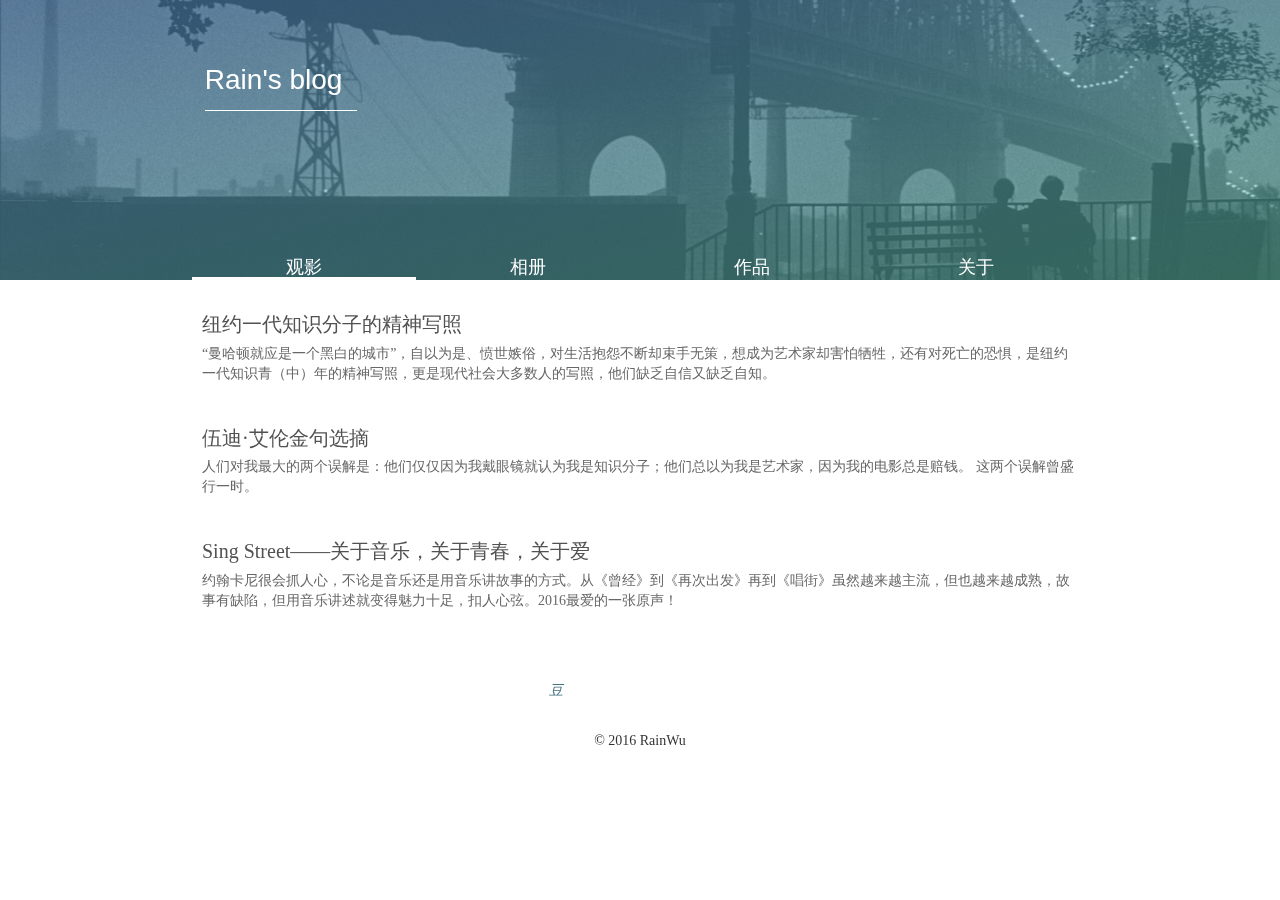
<file: index.html>
<!DOCTYPE html PUBLIC "-//W3C//DTD XHTML 1.0 Transitional//EN" "http://www.w3.org/TR/xhtml1/DTD/xhtml1-transitional.dtd">
<html lang="en">
<head>
    <meta charset="UTF-8">
    <title>掩口胡卢的博客</title>
    <link rel="stylesheet" href="CSS/bootstrap.min.css">
    <link rel="stylesheet" href="CSS/style.css">
	<link href="http://cdn.staticfile.org/font-awesome/4.2.0/css/font-awesome.min.css" rel="stylesheet" type="text/css">
</head>
<body>
<div class="head">
    <div class="head-cover">
        <div class="intro">
            <small>Rain's blog</small>
        </div>
    </div>
</div>



<div class="main">
	<div class="st-container">
		<!--nav begin-->
		<input type="radio" name="radio-set" checked="checked"  id="st-control-1" data-page="1">
		<a href="#st-panel-1">观影</a>
		<input type="radio" name="radio-set"  id="st-control-2" data-page="2">
		<a href="#st-panel-2">相册</a>
		<input type="radio" name="radio-set"  id="st-control-3" data-page="3">
		<a href="#st-panel-3">作品</a>
		<input type="radio" name="radio-set"  id="st-control-4" data-page="4">
		<a href="#st-panel-4">关于</a>
		<!--nav end-->
		<div class="st-scroll">
			<section class="st-panel" id="st-panel-1">
				<div class="article">
					<div class="title"><a href="articles/manhattan.html">纽约一代知识分子的精神写照</a></div>
					<div class="brief">“曼哈顿就应是一个黑白的城市”，自以为是、愤世嫉俗，对生活抱怨不断却束手无策，想成为艺术家却害怕牺牲，还有对死亡的恐惧，是纽约一代知识青（中）年的精神写照，更是现代社会大多数人的写照，他们缺乏自信又缺乏自知。</div>
				</div>
				<div class="article">
					<div class="title"><a href="articles/woodyallen.html">伍迪·艾伦金句选摘</a></div>
					<div class="brief">人们对我最大的两个误解是：他们仅仅因为我戴眼镜就认为我是知识分子；他们总以为我是艺术家，因为我的电影总是赔钱。 这两个误解曾盛行一时。</div>
				</div>
				<div class="article">
					<div class="title"><a href="articles/singstreet.html">Sing Street——关于音乐，关于青春，关于爱</a></div>
					<div class="brief">约翰卡尼很会抓人心，不论是音乐还是用音乐讲故事的方式。从《曾经》到《再次出发》再到《唱街》虽然越来越主流，但也越来越成熟，故事有缺陷，但用音乐讲述就变得魅力十足，扣人心弦。2016最爱的一张原声！</div>
				</div>
			</section>
			<section class="st-panel" id="st-panel-2">
				<p></p>
			</section>
			<section class="st-panel" id="st-panel-3">
				<div class="work-wrap">
					<div class="time">2016-6</div>
					<div class="work">
						<img class="work-img" src="img/moview.jpg"/>
						<div class="description">
							JSP程序设计结课作业，
							以小组形式完成，并在组内担任前端开发、网页内容读取以及操作数据库数据等工作。
							前端部分运用HTML/CSS完成，部分样式使用bootstrap框架完成。
							服务器端运用JSP生成页面上的动态内容以及处理请求。
							数据库建立运用MySQL，并使用JDBC连接数据库。
						</div>
					</div>
				</div>
				<div class="work-wrap">
					<div class="time">2015-2016</div>
					<div class="work">
						<img class="work-img" src="img/posts.jpg"/>
						<div class="description">
							自制电影海报练习
						</div>
					</div>
				</div>
			</section>
			<section class="st-panel" id="st-panel-4">
				<img src="img/resume.png" id="portrait">
				<div class="resume">
					<p class="name">吴心雨</p>
					<p>
						自诩迷影青年，热爱伍迪·艾伦、埃里克·侯麦、安东尼奥尼
					</p>
					<p>
						努力学习前端开发……
					</p>
				</div>
			</section>
		</div>
	</div>
</div>

<!--底部-->

<div class="foot">
    <div class="links">
        <a target="_blank" href="https://www.douban.com/people/91192061/">
            <span class="fa-stack fa-lg">
                <i class="fa fa-circle fa-stack-2x"></i>
                <i class="fa fa-stack-1x fa-inverse">豆</i>
            </span>
        </a>
        <a target="_blank" href="http://weibo.com/rosesyomyo/ ">
            <span class="fa-stack fa-lg">
                <i class="fa fa-circle fa-stack-2x"></i>
                <i class="fa fa-weibo fa-stack-1x fa-inverse"></i>
            </span>
        </a>
        <a target="_blank" href="https://twitter.com/wxy345824684">
            <span class="fa-stack fa-lg">
                <i class="fa fa-circle fa-stack-2x"></i>
                <i class="fa fa-twitter fa-stack-1x fa-inverse"></i>
            </span>
        </a>
        <a target="_blank" href="https://github.com/rainwuxy">
            <span class="fa-stack fa-lg">
                <i class="fa fa-circle fa-stack-2x"></i>
                <i class="fa fa-github fa-stack-1x fa-inverse"></i>
            </span>
        </a>
    </div>
    &copy; 2016 RainWu
</div>
<script type="text/javascript" src="JS/jquery-1.12.1.min.js"></script>
<script type="text/javascript" src="JS/set-position.js"></script>
</body>
</html>
</file>
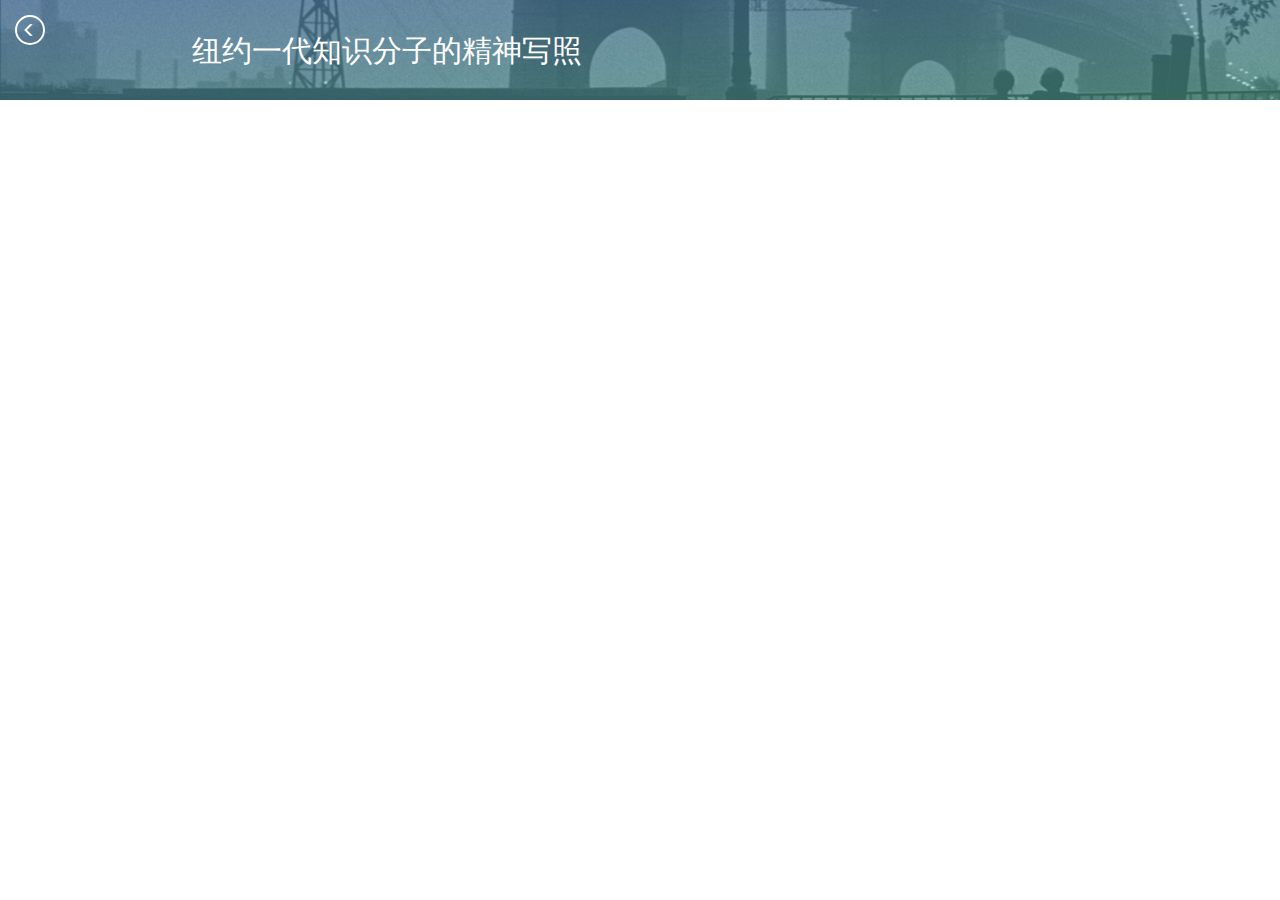
<file: articles/manhattan.html>
<!DOCTYPE html>
<html lang="en">
<head>
    <meta charset="UTF-8">
    <title>观影|纽约一代知识分子的精神写照</title>
	<link rel="stylesheet" href="https://maxcdn.bootstrapcdn.com/bootstrap/3.3.7/css/bootstrap.min.css" integrity="sha384-BVYiiSIFeK1dGmJRAkycuHAHRg32OmUcww7on3RYdg4Va+PmSTsz/K68vbdEjh4u" crossorigin="anonymous">
    <link rel="stylesheet" href="../CSS/style.css">
</head>
<body>
<div class="article-head" id="manhattan">
    <div class="article-head-cover">
		<a href="../index.html">
			<div class="back"><span class="glyphicon glyphicon-menu-left"></span></div>
		</a>
        <div class="article-title">
            纽约一代知识分子的精神写照
        </div>
    </div>
</div>
</body>
</html>
</file>
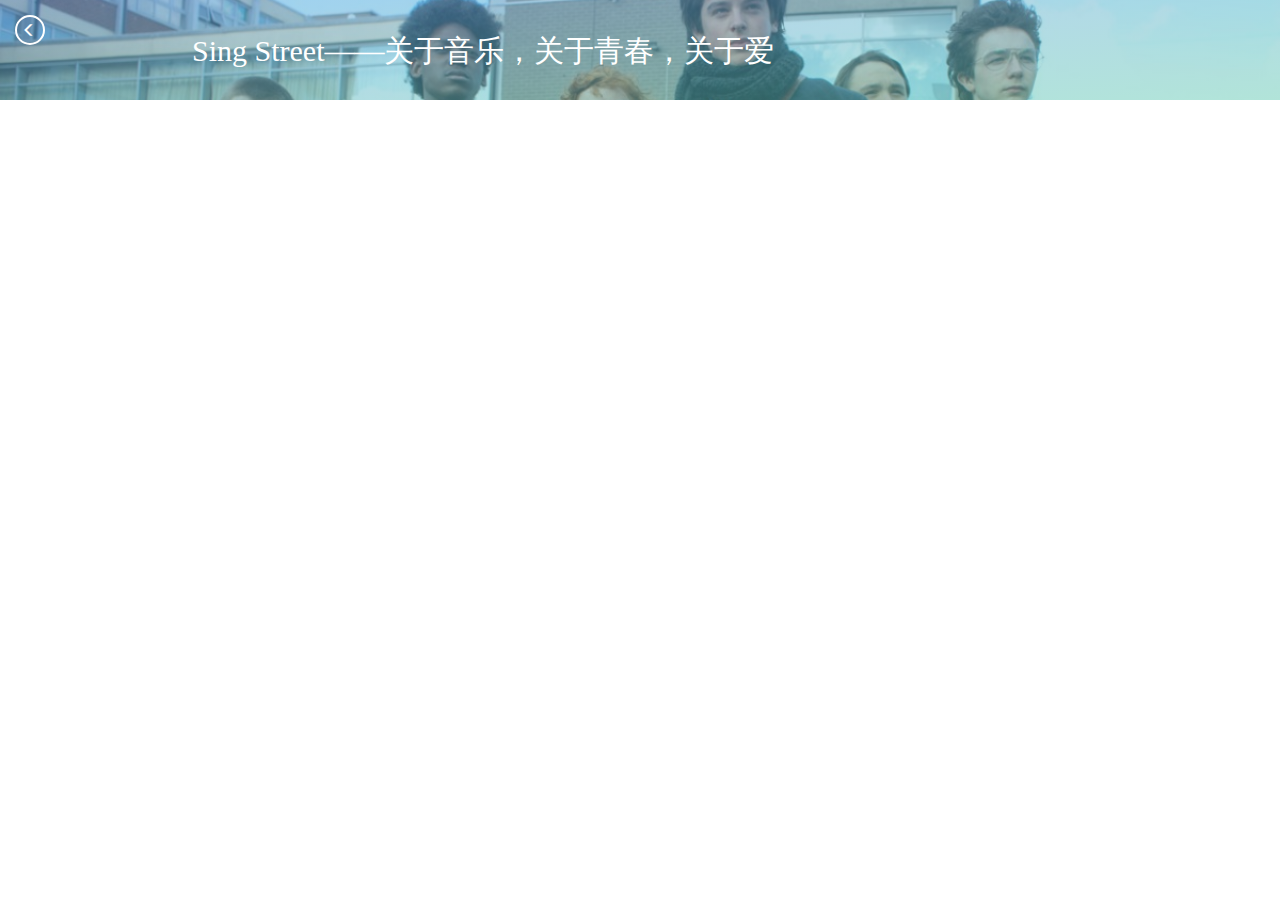
<file: articles/singstreet.html>
<!DOCTYPE html>
<html lang="en">
<head>
    <meta charset="UTF-8">
    <title>观影|Sing Street——关于音乐，关于青春，关于爱</title>
    <link rel="stylesheet" href="https://maxcdn.bootstrapcdn.com/bootstrap/3.3.7/css/bootstrap.min.css" integrity="sha384-BVYiiSIFeK1dGmJRAkycuHAHRg32OmUcww7on3RYdg4Va+PmSTsz/K68vbdEjh4u" crossorigin="anonymous">
    <link rel="stylesheet" href="../CSS/style.css">
</head>
<body>
<div class="article-head" id="singstreet">
    <div class="article-head-cover">
		<a href="../index.html">
			<div class="back"><span class="glyphicon glyphicon-menu-left"></span></div>
		</a>
        <div class="article-title">
            Sing Street——关于音乐，关于青春，关于爱
        </div>
    </div>
</div>
<div class="main">
    <div class="content">
		<iframe frameborder="no" border="0" marginwidth="0" marginheight="0" width=330 height=86 src="http://music.163.com/outchain/player?type=2&id=407185493&auto=0&height=66"></iframe>
    </div>
</div>
</body>
</html>
</file>
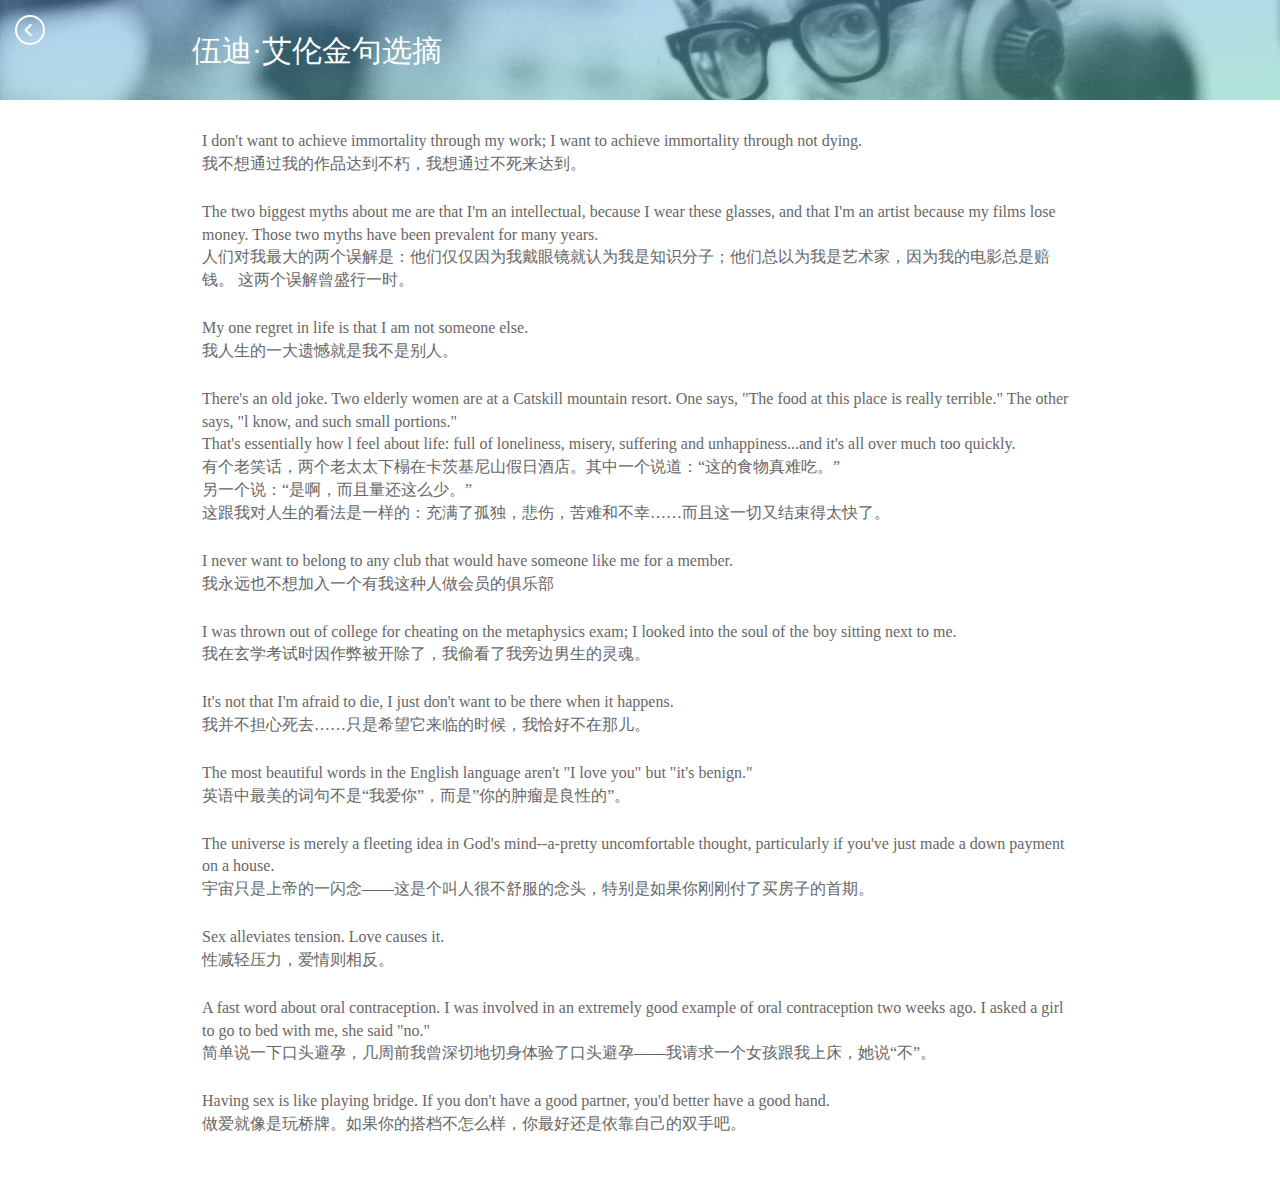
<file: articles/woodyallen.html>
<!DOCTYPE html>
<html lang="en">
<head>
    <meta charset="UTF-8">
    <title>观影|伍迪·艾伦金句选摘</title>
    <link rel="stylesheet" href="https://maxcdn.bootstrapcdn.com/bootstrap/3.3.7/css/bootstrap.min.css" integrity="sha384-BVYiiSIFeK1dGmJRAkycuHAHRg32OmUcww7on3RYdg4Va+PmSTsz/K68vbdEjh4u" crossorigin="anonymous">
    <link rel="stylesheet" href="../CSS/style.css">
</head>
<body>
<div class="article-head" id="woody">
    <div class="article-head-cover">
		<a href="../index.html">
			<div class="back"><span class="glyphicon glyphicon-menu-left"></span></div>
		</a>
        <div class="article-title">
            伍迪·艾伦金句选摘
        </div>
    </div>
</div>
<div class="content">
	<p>
		I don't want to achieve immortality through my work; I want to achieve immortality through not dying. </br>
		我不想通过我的作品达到不朽，我想通过不死来达到。
	</p>
	<p>
		The two biggest myths about me are that I'm an intellectual, because I wear these glasses, and that I'm an artist because my films lose money. Those two myths have been prevalent for many years.</br>
		人们对我最大的两个误解是：他们仅仅因为我戴眼镜就认为我是知识分子；他们总以为我是艺术家，因为我的电影总是赔钱。 这两个误解曾盛行一时。
	</p>
	<p>
		My one regret in life is that I am not someone else.</br>
		我人生的一大遗憾就是我不是别人。
	</p>
	<p>
		There's an old joke. Two elderly women are at a Catskill mountain resort. One says, "The food at this place is really terrible."
		The other says, "l know, and such small portions."</br>
		That's essentially how l feel about life: full of loneliness, misery, suffering and unhappiness...and it's all over much too quickly.</br>
		有个老笑话，两个老太太下榻在卡茨基尼山假日酒店。其中一个说道：“这的食物真难吃。”</br>
		另一个说：“是啊，而且量还这么少。”</br>
		这跟我对人生的看法是一样的：充满了孤独，悲伤，苦难和不幸……而且这一切又结束得太快了。</br>
	</p>
	<p>
		I never want to belong to any club that would have someone like me for a member.</br>
		我永远也不想加入一个有我这种人做会员的俱乐部
	</p>
	<p>
		I was thrown out of college for cheating on the metaphysics exam; I looked into the soul of the boy sitting next to me.</br>
		我在玄学考试时因作弊被开除了，我偷看了我旁边男生的灵魂。
	</p>
	<p>
		It's not that I'm afraid to die, I just don't want to be there when it happens.</br>
		我并不担心死去……只是希望它来临的时候，我恰好不在那儿。
	</p>
	<p>
		The most beautiful words in the English language aren't "I love you" but "it's benign."</br>
		英语中最美的词句不是“我爱你”，而是”你的肿瘤是良性的”。
	</p>
	<p>
		The universe is merely a fleeting idea in God's mind--a-pretty uncomfortable thought, particularly if you've just made a down payment on a house.  </br>
		宇宙只是上帝的一闪念——这是个叫人很不舒服的念头，特别是如果你刚刚付了买房子的首期。
	</p>
	<p>
		Sex alleviates tension. Love causes it.</br>
		性减轻压力，爱情则相反。
	</p>
	<p>
		A fast word about oral contraception. I was involved in an extremely good example of oral contraception two weeks ago. I asked a girl to go to bed with me, she said "no."</br>
		简单说一下口头避孕，几周前我曾深切地切身体验了口头避孕——我请求一个女孩跟我上床，她说“不”。
	</p>
	<p>
		Having sex is like playing bridge. If you don't have a good partner, you'd better have a good hand.</br>
		做爱就像是玩桥牌。如果你的搭档不怎么样，你最好还是依靠自己的双手吧。
	</p>
</div>
</body>
</html>
</file>
<file: CSS/style.css>
@CHARSET "UTF-8";
*{
    margin:0;
    padding: 0;
}
html{
	width:100%;
	overflow-x:hidden;
}
body{
	/* width:100%;
	height:auto;
	position:fixed; */
	overflow:auto;
    margin:0 auto;
    font-family: "Microsoft YaHei";
    -webkit-font-smoothing: antialiased;
	overflow-x:hidden;
}
a:hover,a:focus{
    text-decoration:none;
    outline:none;
    -moz-outline:none;
}


/* ͷ������ */
.head{
    margin: 0 auto;
    width: 100%;
    height: 280px;
    position: relative;
    /*box-shadow: 0px 1px 2px #888888;*/
    background: url('../img/manhattan.jpg') no-repeat;
    background-size:100%;
    background-position:0 75%;
}
.head-cover{
    margin: 0 auto;
    width: 100%;
    height: 280px;
    z-index: 101;
    position: absolute;
    background: -webkit-linear-gradient(left top, rgba(101,163,227,0.5), rgba(101,202,180,0.5)); /* Safari 5.1 - 6.0 */
    background: -o-linear-gradient(bottom right, rgba(101,163,227,0.5), rgba(101,202,180,0.5)); /* Opera 11.1 - 12.0 */
    background: -moz-linear-gradient(bottom right, rgba(101,163,227,0.5), rgba(101,202,180,0.5)); /* Firefox 3.6 - 15 */
    background: linear-gradient(to bottom right, rgba(101,163,227,0.5), rgba(101,202,180,0.5)); /* ��׼���﷨ */
}
.intro{
    margin: 0 auto;
    margin-top: 50px;
    position: relative;
    left:1%;
    width:70%;
    height:200px;
    text-align: left;
    color: white;
    z-index: 102;
}
.intro small{
    display: block;
    width: 17%;
    padding-top: 10px;
    padding-bottom: 10px;
    font-family: Arial;
    font-size: 28px;
    border-bottom: 1px solid #fff;
}

/* Index */
.main{
    width:100%;
    top: 300px;
	bottom:0;
    position: absolute;
}
.main .st-container{
	width:400%;
	height:auto;
	position:absolute;
	left:0;
	top:-50px;
	overflow:hidden;
}
.st-container>input,
.st-container>a{
	width:4.375%;
	height:30px;
	position:absolute;
	top:0;
	line-height:34px;
	cursor:pointer;
}

.st-container>input{
	margin:0;
	opacity:0;
	z-index:1000;
}
.st-container>a{
	z-index:102;
	font-size:18px;
	background:transparent;
	text-align:center;
	color:#fff;
}

#st-control-1,#st-control-1+a{
	left:3.75%;
}
#st-control-2,#st-control-2+a{
	left:8.125%;
}
#st-control-3,#st-control-3+a{
	left:12.5%;
}
#st-control-4,#st-control-4+a{
	left:16.875%;
}
.st-container input:checked+a{
	border-bottom:3px solid rgba(255,255,255,1) !important;
}
.st-container input:hover+a{
	border-bottom:3px solid rgba(255,255,255,0.5);
}

.st-scroll,.st-panel{
	top:30px;
	height:auto;
	position:relative;
}
.st-panel{
	width:17.5%;
	margin-left:3.75%;
	margin-right:3.75%;
	float:left;
	overflow:hidden;
}
.st-scroll{
	left:0;
	top:0;
	width:100%;
	overflow:hidden;
	-webkit-transform:translate3d(0,0,0);
	-moz-transform:translate3d(0,0,0);
	-o-transform:translate3d(0,0,0);
	-ms-transform:translate3d(0,0,0);
	transform:translate3d(0,0,0);
	-webkit-backface-visibility:hidden;
	-moz-transition:all 0.6s ease-in-out;
	-o-transition:all 0.6s ease-in-out;
	-ms-transition:all 0.6s ease-in-out;
	transition:all 0.6s ease-in-out;
}
#st-control-1:checked~.st-scroll{
	-webkit-transform:translateX(0%);
	-moz-transform:translateX(0%);
	-o-transform:translateX(0%);
	-ms-transform:translateX(0%);
	transform:translateX(0%);
}
#st-control-2:checked~.st-scroll{
	-webkit-transform:translateX(-25%);
	-moz-transform:translateX(-25%);
	-o-transform:translateX(-25%);
	-ms-transform:translateX(-25%);
	transform:translateX(-25%);
}
#st-control-3:checked~.st-scroll{
	-webkit-transform:translateX(-50%);
	-moz-transform:translateX(-50%);
	-o-transform:translateX(-50%);
	-ms-transform:translateX(-50%);
	transform:translateX(-50%);
}
#st-control-4:checked~.st-scroll{
	-webkit-transform:translateX(-75%);
	-moz-transform:translateX(-75%);
	-o-transform:translateX(-75%);
	-ms-transform:translateX(-75%);
	transform:translateX(-75%);
}
/* Ӱ��ҳ */
.article{
    margin-top: 20px;
    padding: 10px;
}
.article a{
    color: #525252;
	-webkit-transition:0.2s ease-out;
	-moz-transition:0.2s ease-out;
	-o-transition:0.2s ease-out;
	-ms-transition:0.2s ease-out;
	transition:0.2s ease-out;
}
.article a:hover{
    color: #142837;
	/* -webkit-transform:scale(1.1);
	-moz-transform:scale(1.1);
	-o-transform:scale(1.1);
	-ms-transform:scale(1.1);
	transform:scale(1.1); */
}
.title{
    font-size: 20px;
}
.brief{
    margin-top: 5px;
    color: #676767;
	font-size:14px;
}

/* Ӱ����������ҳ */
.article-head{
    margin: 0 auto;
    width: 100%;
    height: 100px;
    position: relative;
    /*box-shadow: 0px 1px 2px #888888;*/
}
#woody{
     background: url('../img/woody.jpg') no-repeat;
     background-size:100%;
     background-position:0 39%;
 }
#manhattan{
    background: url('../img/manhattan.jpg') no-repeat;
    background-size:100%;
    background-position:0 69%;
}
#singstreet{
    background: url('../img/singstreet.jpg') no-repeat;
    background-size:100%;
    background-position:0 21%;
}
.article-head-cover{
    margin: 0 auto;
    width: 100%;
    height: 100px;
    z-index: 101;
    position: absolute;
    background: -webkit-linear-gradient(left top, rgba(101,163,227,0.5), rgba(101,202,180,0.5)); /* Safari 5.1 - 6.0 */
    background: -o-linear-gradient(bottom right, rgba(101,163,227,0.5), rgba(101,202,180,0.5)); /* Opera 11.1 - 12.0 */
    background: -moz-linear-gradient(bottom right, rgba(101,163,227,0.5), rgba(101,202,180,0.5)); /* Firefox 3.6 - 15 */
    background: linear-gradient(to bottom right, rgba(101,163,227,0.5), rgba(101,202,180,0.5)); /* ��׼���﷨ */
}
.back{
	color:#fff;
	position:absolute;
	left:15px;
	top:15px;
	background:transparent;
	width:30px;
	height:30px;
	text-align:center;
	border:2px solid #fff;
	border-radius:15px;
}
.back span{
	margin-top:5px;
	margin-left:-2px;
}
.article-title{
    margin: 30px auto 0 auto;
    position: relative;
    width:70%;
    height:60px;
    text-align: left;
    color: white;
    font-size: 30px;
    z-index: 102;
}
.content{
	width:70%;
    margin:20px auto;
    padding: 10px;
    color: #676767;
}
.content p{
    margin-bottom: 25px;
    font-size: 16px;
}

/* ��Ʒ */
.work-wrap{
    width: 100%;
    margin: 0 auto;
    padding: 0;
    display: inline-block;
    margin-top: 20px;
    margin-bottom: 20px;
}
.work-wrap .work{
    padding: 10px;
    border: solid 1px #c0c0c0;
    float: left;
    width: 90%;
}
.work-wrap .time{
    text-align: left;
    font-size: 15px;
    color: #c0c0c0;
    border-left: solid 2px #c0c0c0;
    padding-left: 1.2%;
    float: left;
    width: 10%;
}
.work-wrap .description{
    margin-top: 10px;
    padding-top: 10px;
    border-top: solid 1px #c0c0c0;
    text-indent: 2em;
    line-height: 25px;
	font-size:14px;
}

/* ���� */
#portrait{
    width: 235px;
    display: inline-block;
}
.resume{
    margin-top: 40px;
    margin-left: 40px;
    color: #525252;
    display: inline-block;
}
.resume p.name{
    font-size: 25px;
}
.resume p{
    font-size: 18px;
}

/* �ײ� */
.foot{
    width: 70%;
    margin: 40px auto 20px auto;
    text-align: center;
	position:absolute;
	top:280px;
	left:15%;
	-webkit-backface-visibility:hidden;
	-moz-transition:all 0.1s ease-in-out;
	-o-transition:all 0.1s ease-in-out;
	-ms-transition:all 0.1s ease-in-out;
	transition:all 0.1s ease-in-out;
}
.links{
    margin:0 auto;
    width: 25%;
    height: 50px;
    position: relative;
    overflow: hidden;
}
.links a{
    display: inline-block;
    float: left;
    width: 25%;
}
.links > a > span{
    display: inline-block;
    width: 100%;
}
.links > a > span{
    color: #437280;
}
.links > a > span:hover{
    color: #56a4c0;
}

/* ����Ӧ */
@media screen and (max-width:1200px){
	.intro small{
		font-size:20px;
		width: 18%;
	}
	.title{
    font-size: 18px;
	}
	.brief{
		font-size:12px;
	}
	.links{
		width:30%;
	}
}
@media screen and (max-width:800px){
	.head{
		background-size:cover;
	}
	.intro small{
		font-size:16px;
		width: 20%;
	}
	.article{
		margin-top: 12px;
	}
	.title{
    font-size: 16px;
	}
	.brief{
		font-size:10px;
	}
	.article-title{
		font-size:22px;
	}
	.content p{
		font-size:10px;
	}
	.work-wrap .time{
		font-size:10px;
	}
	.work-wrap .description{
		font-size:10px;
	}
	.links{
		width:45%;
	}
}
</file>
